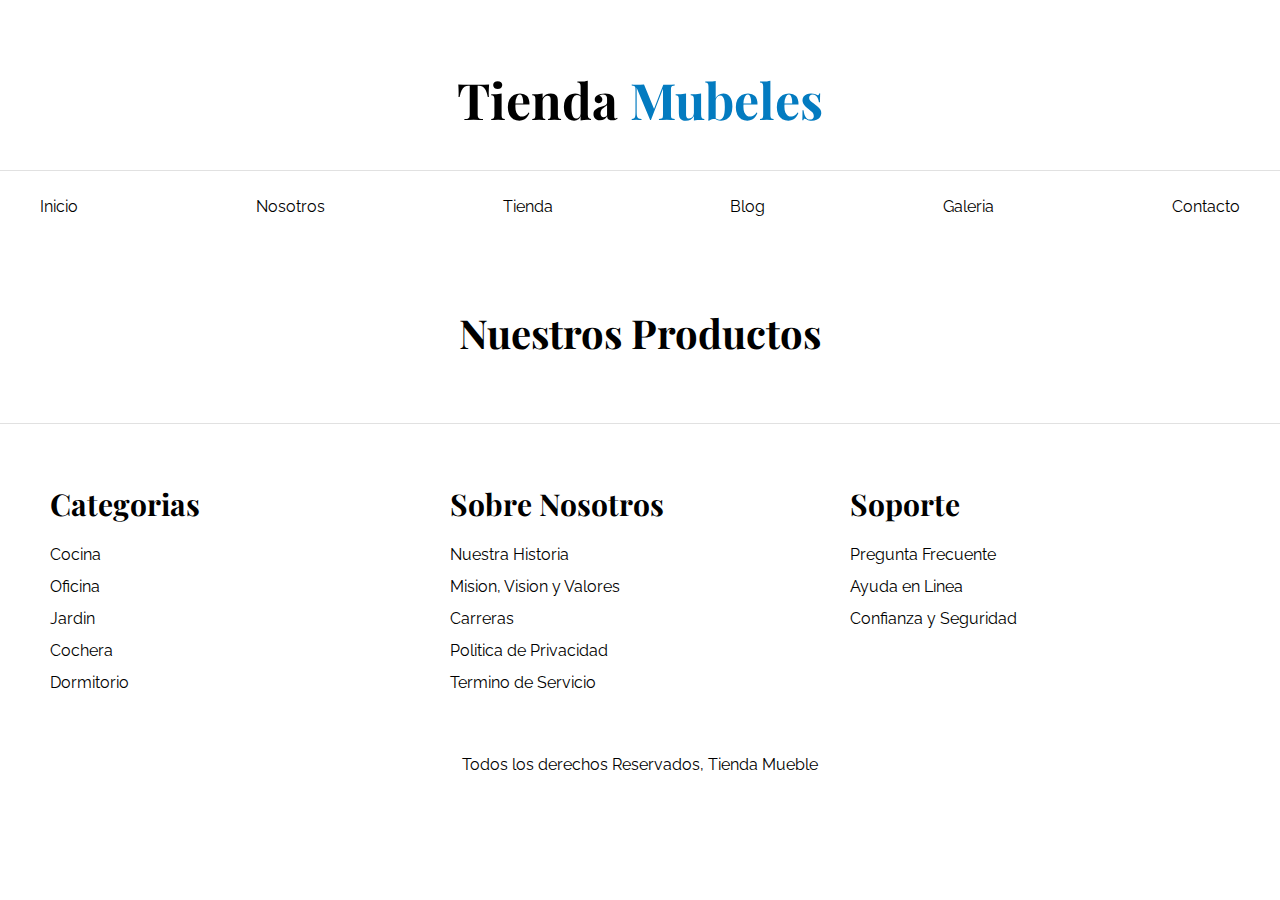
<file: base.html>
<!DOCTYPE html>
<html lang="es"> <!--español-->

<head><!--aca vamos a encontrar informacion del meta, informacion del sitio-->
    <meta charset="UTF-8">
    <!--Nos indica como vamos a mostrar el sitio web en esta linea dice que nuestro sitio utiliza caracteres especiales como el acento, la Ñ-->
    <meta name="viewport" content="width=device-width, initial-scale=1.0">
    <title>Ecomerce - Home</title><!--nombre del sitio web-->
    <link rel="stylesheet" href="css/normalize.css">
    <link rel="preconnect" href="https://fonts.googleapis.com">
    <link rel="preconnect" href="https://fonts.gstatic.com" crossorigin>
    <link
        href="https://fonts.googleapis.com/css2?family=Playfair+Display:wght@700&family=Raleway:wght@400;700;900&display=swap"
        rel="stylesheet">
    <link rel="stylesheet" href="css/app.css">
</head>

<body>
    <header>
        <!--<h1 class="nombre-sitio">Tienda <span>Muebles</span></h1>-->
        <h1 class="nombre-sitio">Tienda <span> Mubeles </span></h1>
    </header>

    <div class="contenedor-navegacion">
        <nav class="nav-principal contenedor">
            <a href="index.html">Inicio</a>
            <a href="nosotros.html">Nosotros</a>
            <a href="tienda.html">Tienda</a>
            <a href="blog.html">Blog</a>
            <a href="galeria.html">Galeria</a>
            <a href="contacto.html">Contacto</a>
        </nav>
    </div>

    <main class="contenido-principal contenedor">
        <!--con el main le decimos que es el contenido principal, la parte mas importante y es 1 por pagina-->
        <h2 class="text-center">Nuestros Productos</h2>
        
    </main>

    <footer class="site-footer">
        <div class="grid-footer contenedor">
            <div>
                <h3>Categorias</h3>

                <nav class="footer-menu">
                    <a href="#">Cocina</a>
                    <a href="#">Oficina</a>
                    <a href="#">Jardin</a>
                    <a href="#">Cochera</a>
                    <a href="#">Dormitorio</a>
                </nav>
            </div>
            <div>
                <h3>Sobre Nosotros</h3>
                <nav class="footer-menu">
                    <a href="#">Nuestra Historia</a>
                    <a href="#">Mision, Vision y Valores</a>
                    <a href="#">Carreras</a>
                    <a href="#">Politica de Privacidad</a>
                    <a href="#">Termino de Servicio</a>
                </nav>
            </div>
            <div>
                <h3>Soporte</h3>
                <nav class="footer-menu">
                    <a href="#">Pregunta Frecuente</a>
                    <a href="#">Ayuda en Linea</a>
                    <a href="#">Confianza y Seguridad</a>
                </nav>
            </div>
        </div>
        <p class="copyright">Todos los derechos Reservados, Tienda Mueble</p>
    </footer>
</body>

</html>
</file>
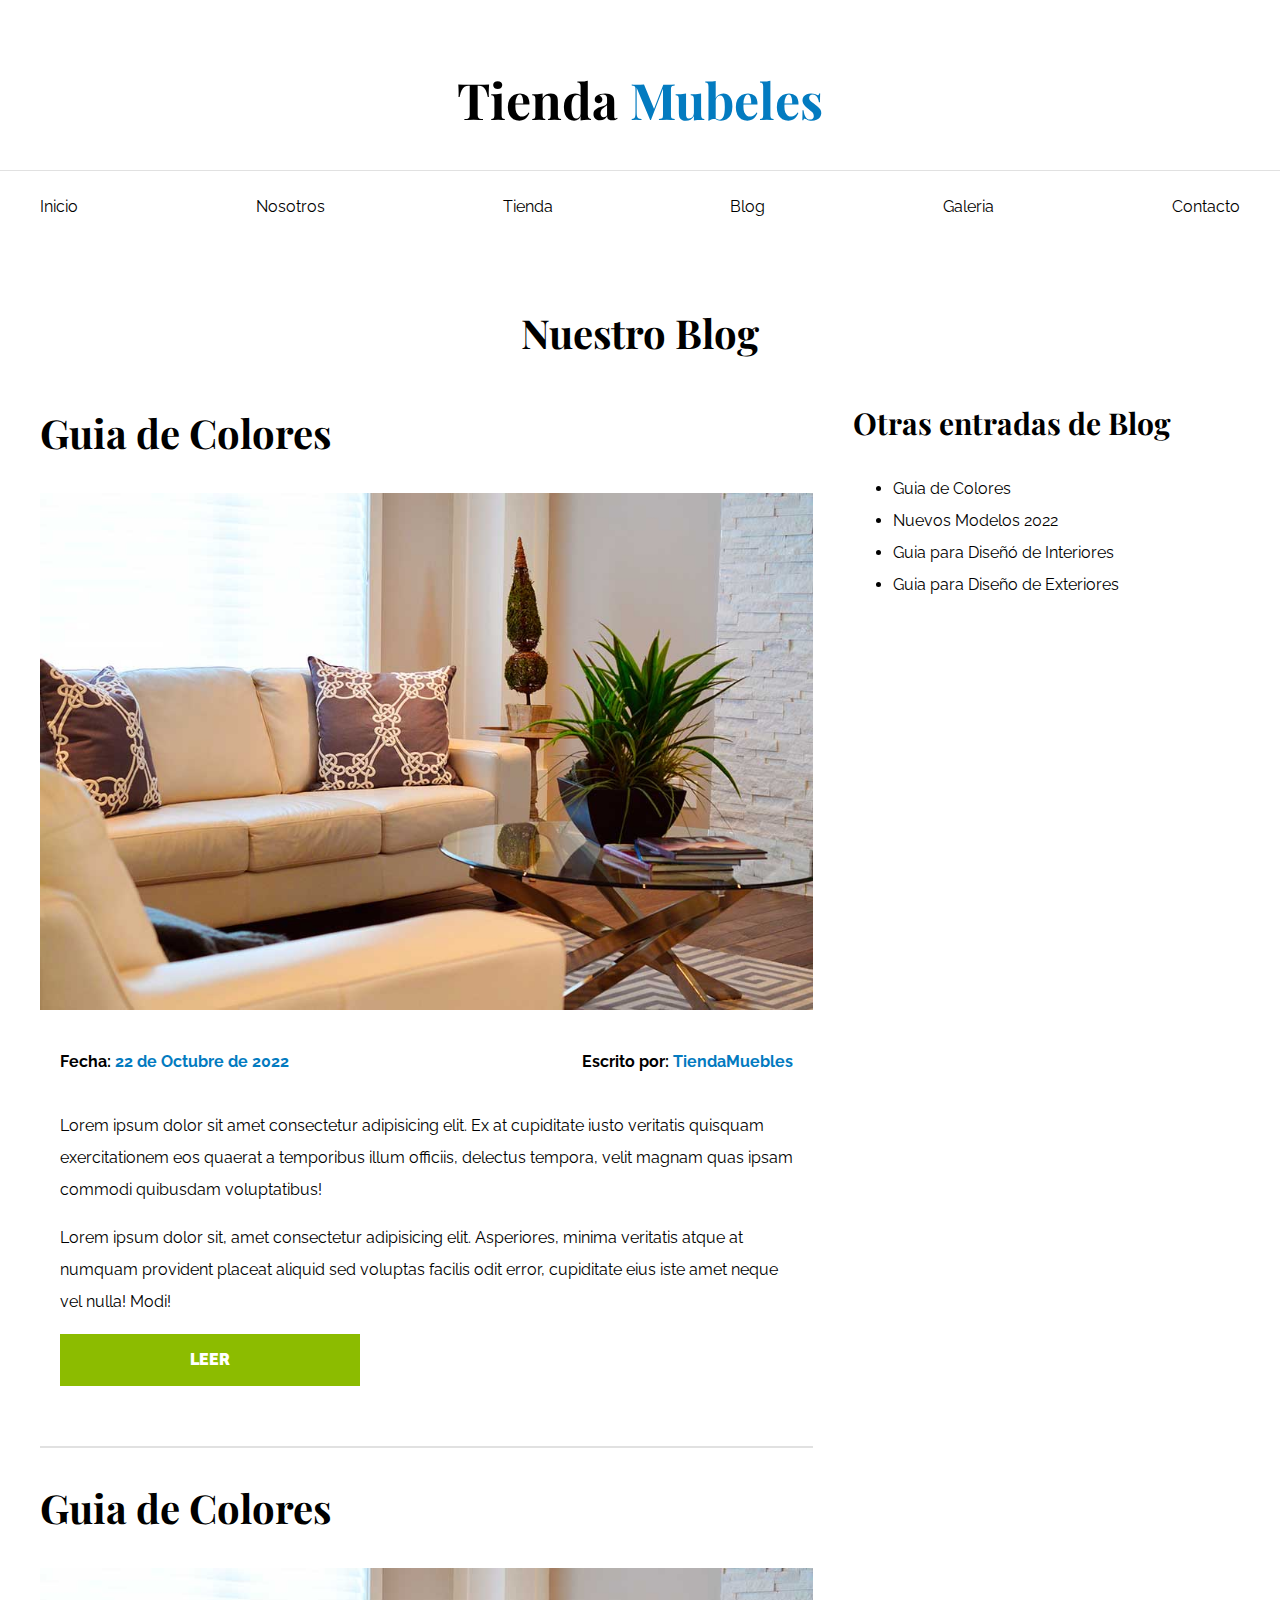
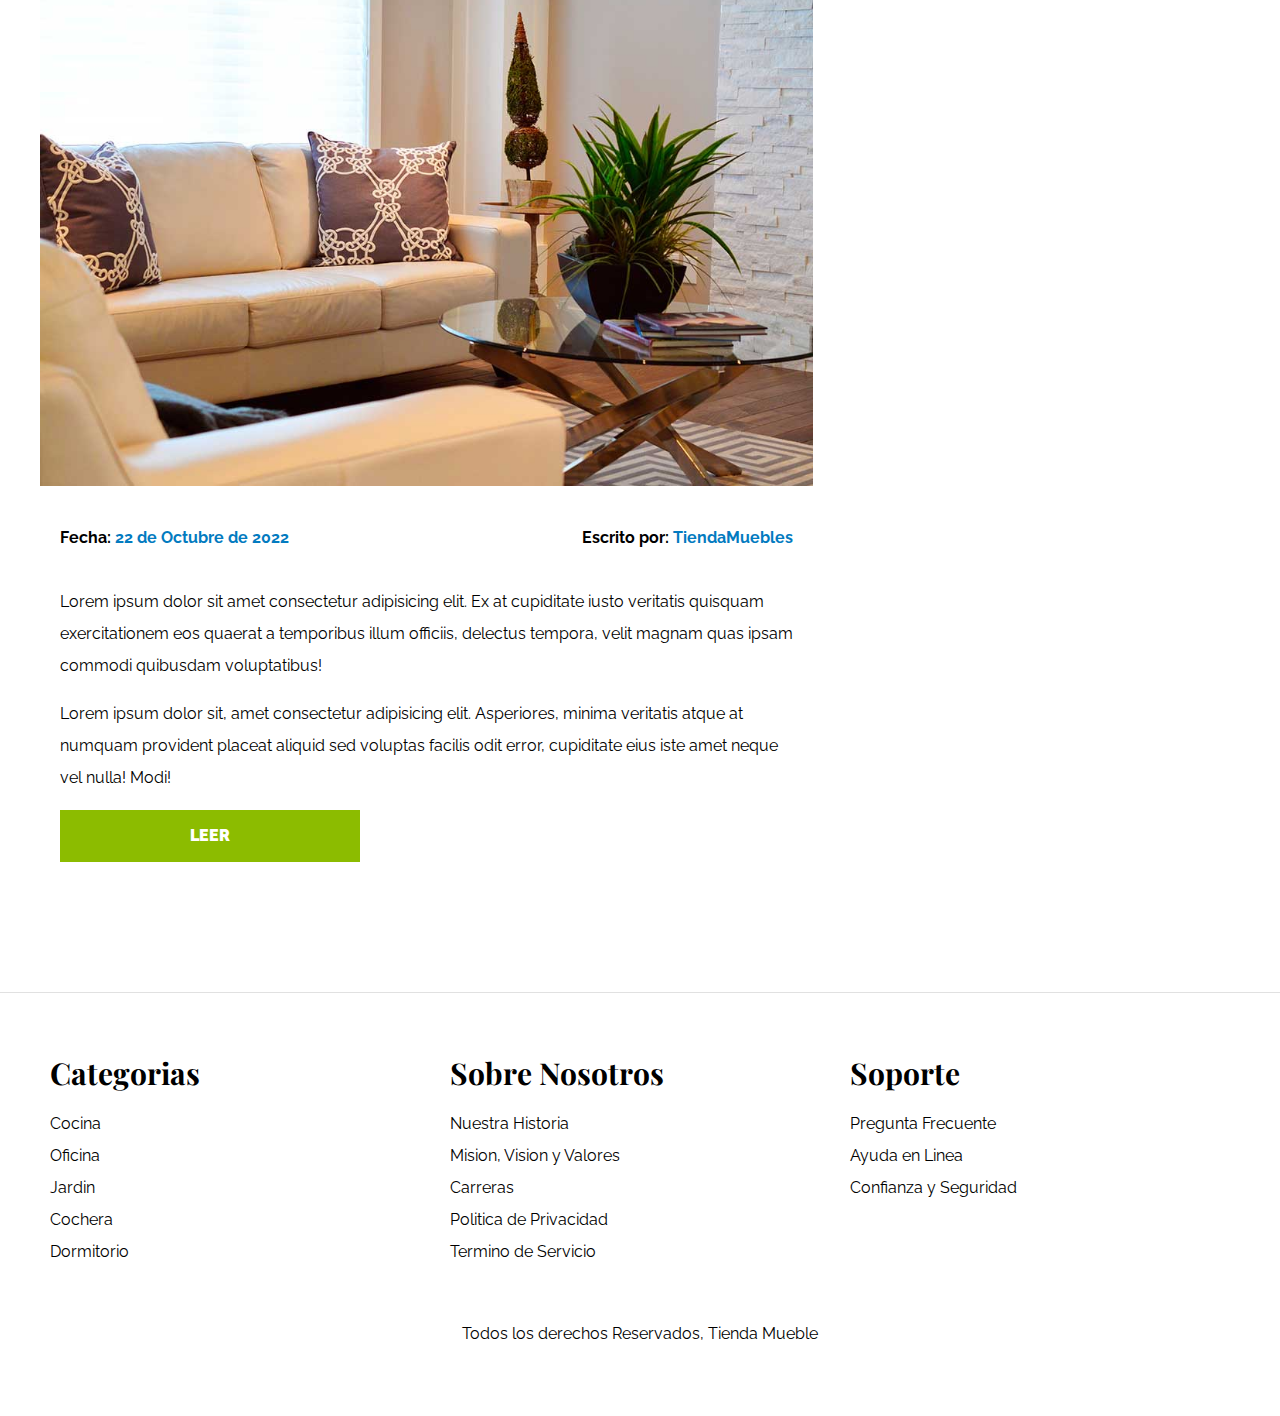
<file: blog.html>
<!DOCTYPE html>
<html lang="es"> <!--español-->

<head><!--aca vamos a encontrar informacion del meta, informacion del sitio-->
    <meta charset="UTF-8">
    <!--Nos indica como vamos a mostrar el sitio web en esta linea dice que nuestro sitio utiliza caracteres especiales como el acento, la Ñ-->
    <meta name="viewport" content="width=device-width, initial-scale=1.0">
    <title>Ecomerce - Blog</title><!--nombre del sitio web-->
    <link rel="stylesheet" href="css/normalize.css">
    <link rel="preconnect" href="https://fonts.googleapis.com">
    <link rel="preconnect" href="https://fonts.gstatic.com" crossorigin>
    <link
        href="https://fonts.googleapis.com/css2?family=Playfair+Display:wght@700&family=Raleway:wght@400;700;900&display=swap"
        rel="stylesheet">
    <link rel="stylesheet" href="css/app.css">
</head>

<body>
    <header>
        <!--<h1 class="nombre-sitio">Tienda <span>Muebles</span></h1>-->
        <h1 class="nombre-sitio">Tienda <span> Mubeles </span></h1>
    </header>

    <div class="contenedor-navegacion">
        <nav class="nav-principal contenedor">
            <a href="index.html">Inicio</a>
            <a href="nosotros.html">Nosotros</a>
            <a href="tienda.html">Tienda</a>
            <a href="blog.html">Blog</a>
            <a href="galeria.html">Galeria</a>
            <a href="contacto.html">Contacto</a>
        </nav>
    </div>

    <main class="contenido-principal contenedor">
        <!--con el main le decimos que es el contenido principal, la parte mas importante y es 1 por pagina-->
        <h2 class="text-center">Nuestro Blog</h2>
        
        <section class="contenedor-blog">
            <div class="blog">
                <article class="entrada">
                    <h2>Guia de Colores</h2>
                    
                    <div class="imagen">
                        <img src="img/nosotros.jpg" alt="imagen blog">
                    </div>

                    <div class="contenido-blog">
                        <div class="entrada-meta">
                            <p>Fecha: <span>22 de Octubre de 2022</span></p>
                            <p>Escrito por: <span>TiendaMuebles</span></p>
                        </div>
                        <div class="entrada-blog">
                            <p>Lorem ipsum dolor sit amet consectetur adipisicing elit. 
                                Ex at cupiditate iusto veritatis quisquam exercitationem eos 
                                quaerat a temporibus illum officiis, delectus tempora, 
                                velit magnam quas ipsam commodi quibusdam voluptatibus!</p>
                            <p>Lorem ipsum dolor sit, amet consectetur adipisicing elit. 
                                Asperiores, minima veritatis atque at numquam provident 
                                placeat aliquid sed voluptas facilis odit error, cupiditate 
                                eius iste amet neque vel nulla! Modi!</p>
                        </div>
                        <a href="entrada.html" class="btn max-width-30">Leer</a>
                    </div>
                </article>
                <article class="entrada">
                    <h2>Guia de Colores</h2>
                    
                    <div class="imagen">
                        <img src="img/nosotros.jpg" alt="imagen blog">
                    </div>
                    <div class="contenido-blog">
                        <div class="entrada-meta">
                            <p>Fecha: <span>22 de Octubre de 2022</span></p>
                            <p>Escrito por: <span>TiendaMuebles</span></p>
                        </div>
                        <div class="entrada-blog">
                            <p>Lorem ipsum dolor sit amet consectetur adipisicing elit. 
                                Ex at cupiditate iusto veritatis quisquam exercitationem eos 
                                quaerat a temporibus illum officiis, delectus tempora, 
                                velit magnam quas ipsam commodi quibusdam voluptatibus!</p>
                            <p>Lorem ipsum dolor sit, amet consectetur adipisicing elit. 
                                Asperiores, minima veritatis atque at numquam provident 
                                placeat aliquid sed voluptas facilis odit error, cupiditate 
                                eius iste amet neque vel nulla! Modi!</p>
                        </div>
                        <a href="entrada.html" class="btn max-width-30">Leer</a>
                    </div>
                </article>
            </div>
            <aside>
                <h3>Otras entradas de Blog</h3>
                <ul>
                    <li>
                        <a href="entrada.html">Guia de Colores</a>
                    </li>
                    <li>
                        <a href="entrada.html">Nuevos Modelos 2022</a>
                    </li>
                    <li>
                        <a href="entrada.html">Guia para Diseñó de Interiores</a>
                    </li>
                    <li>
                        <a href="entrada.html">Guia para Diseño de Exteriores</a>
                    </li>
                </ul>
            </aside>
        </section>
    </main>

    <footer class="site-footer">
        <div class="grid-footer contenedor">
            <div>
                <h3>Categorias</h3>

                <nav class="footer-menu">
                    <a href="#">Cocina</a>
                    <a href="#">Oficina</a>
                    <a href="#">Jardin</a>
                    <a href="#">Cochera</a>
                    <a href="#">Dormitorio</a>
                </nav>
            </div>
            <div>
                <h3>Sobre Nosotros</h3>
                <nav class="footer-menu">
                    <a href="#">Nuestra Historia</a>
                    <a href="#">Mision, Vision y Valores</a>
                    <a href="#">Carreras</a>
                    <a href="#">Politica de Privacidad</a>
                    <a href="#">Termino de Servicio</a>
                </nav>
            </div>
            <div>
                <h3>Soporte</h3>
                <nav class="footer-menu">
                    <a href="#">Pregunta Frecuente</a>
                    <a href="#">Ayuda en Linea</a>
                    <a href="#">Confianza y Seguridad</a>
                </nav>
            </div>
        </div>
        <p class="copyright">Todos los derechos Reservados, Tienda Mueble</p>
    </footer>
</body>

</html>
</file>
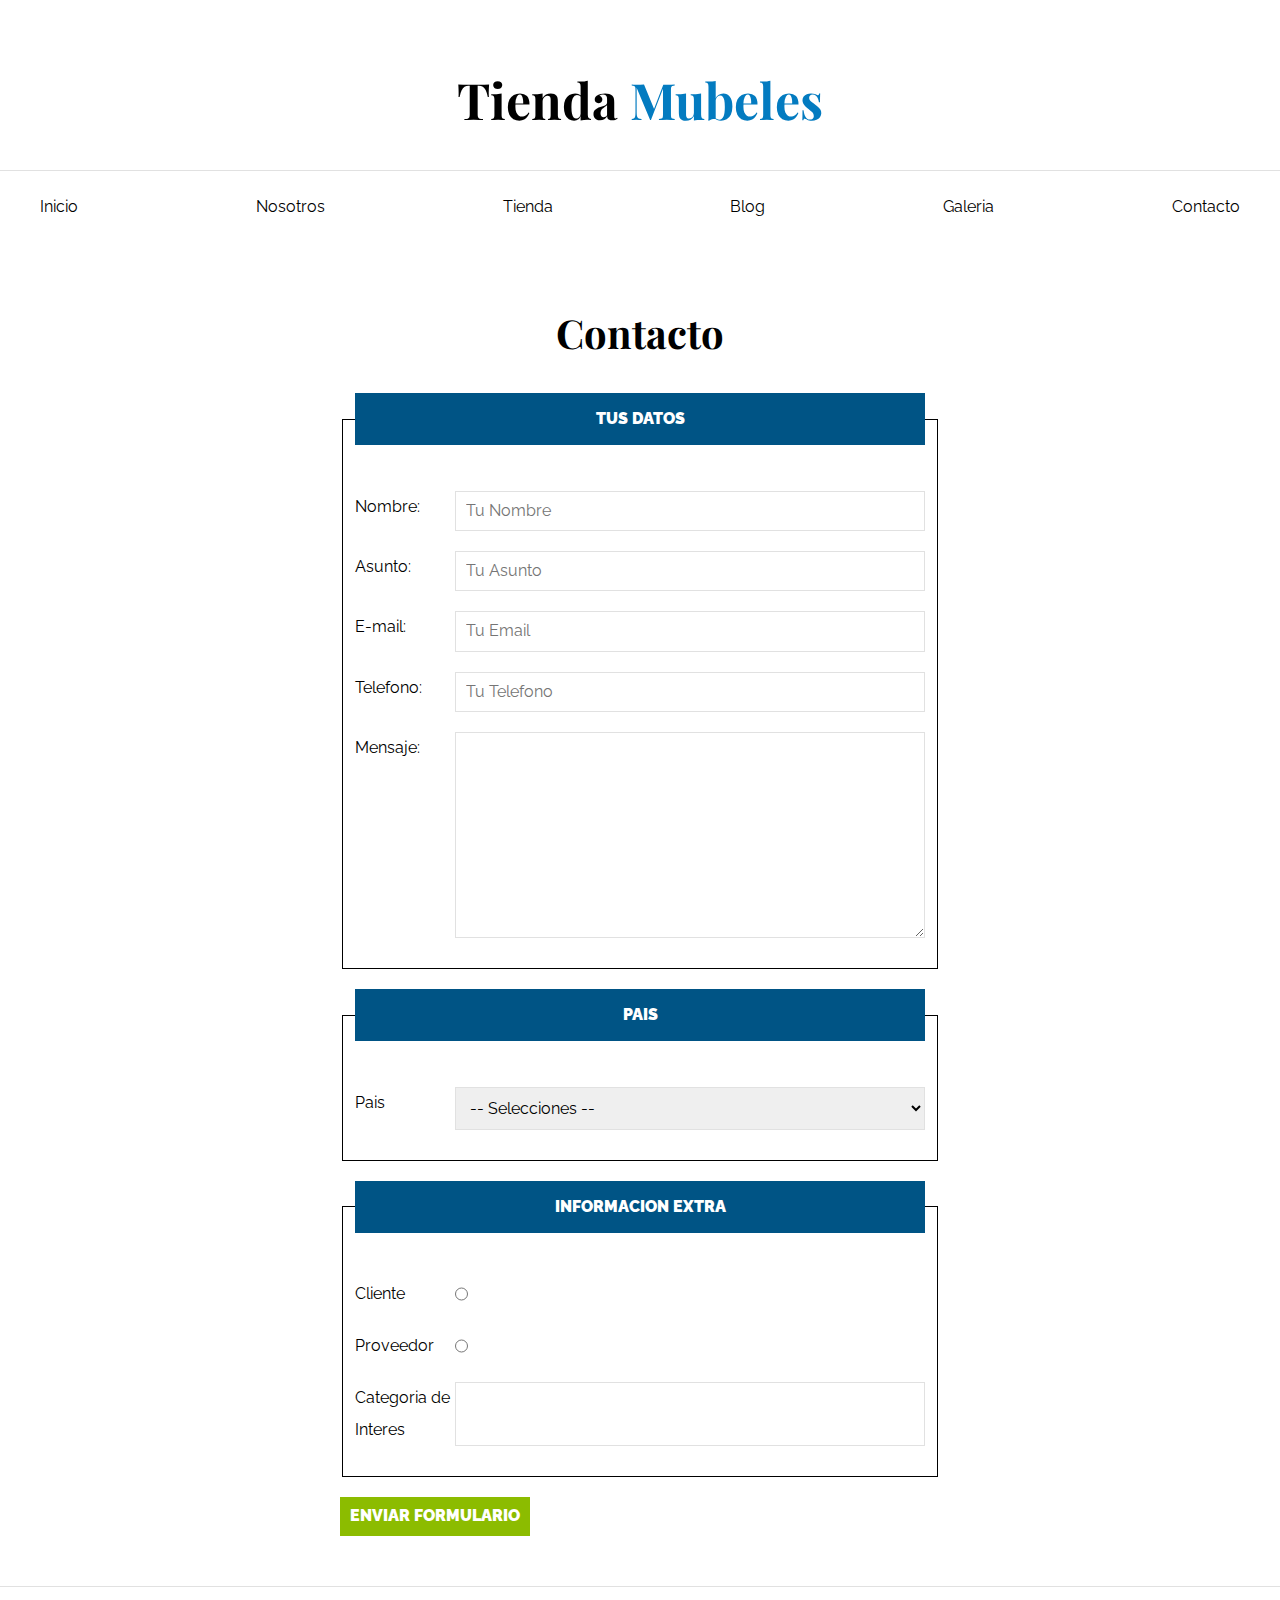
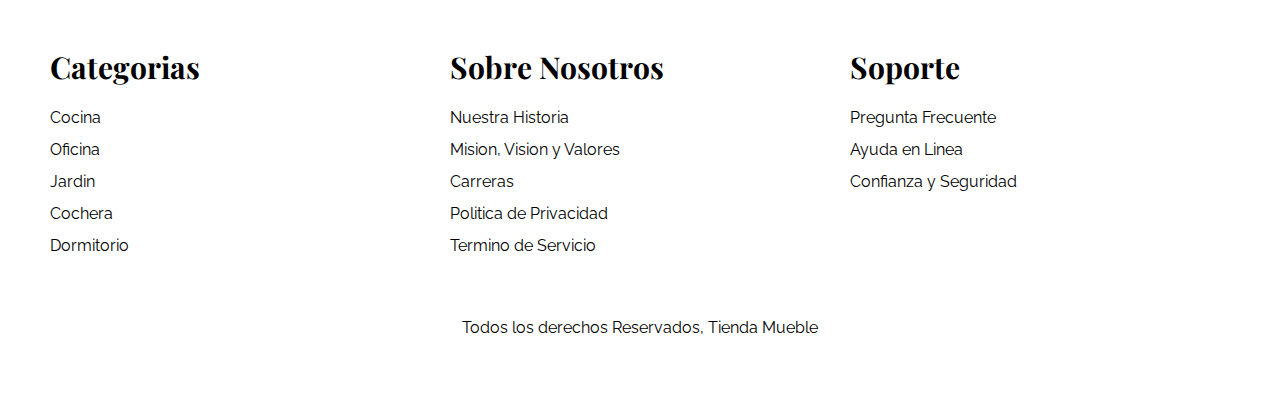
<file: contacto.html>
<!DOCTYPE html>
<html lang="es"> <!--español-->

<head><!--aca vamos a encontrar informacion del meta, informacion del sitio-->
    <meta charset="UTF-8">
    <!--Nos indica como vamos a mostrar el sitio web en esta linea dice que nuestro sitio utiliza caracteres especiales como el acento, la Ñ-->
    <meta name="viewport" content="width=device-width, initial-scale=1.0">
    <title>Ecomerce - Contacto</title><!--nombre del sitio web-->
    <link rel="stylesheet" href="css/normalize.css">
    <link rel="preconnect" href="https://fonts.googleapis.com">
    <link rel="preconnect" href="https://fonts.gstatic.com" crossorigin>
    <link
        href="https://fonts.googleapis.com/css2?family=Playfair+Display:wght@700&family=Raleway:wght@400;700;900&display=swap"
        rel="stylesheet">
    <link rel="stylesheet" href="css/app.css">
</head>

<body>
    <header>
        <!--<h1 class="nombre-sitio">Tienda <span>Muebles</span></h1>-->
        <h1 class="nombre-sitio">Tienda <span> Mubeles </span></h1>
    </header>

    <div class="contenedor-navegacion">
        <nav class="nav-principal contenedor">
            <a href="index.html">Inicio</a>
            <a href="nosotros.html">Nosotros</a>
            <a href="tienda.html">Tienda</a>
            <a href="blog.html">Blog</a>
            <a href="galeria.html">Galeria</a>
            <a href="contacto.html">Contacto</a>
        </nav>
    </div>

    <main class="contenido-principal contenedor">
        <!--con el main le decimos que es el contenido principal, la parte mas importante y es 1 por pagina-->
        <h2 class="text-center">Contacto</h2>
        
        <form class="formulario">
            <fieldset>
                <legend>Tus Datos</legend>
                <div class="campo">
                    <label for="nombre">Nombre: </label>
                    <input id="nombre" type="text" placeholder="Tu Nombre" required>
                </div>
                <div class="campo">
                    <label for="asunto">Asunto: </label>
                    <input id="asunto" type="text" placeholder="Tu Asunto" requireds>
                </div>
                <div class="campo">
                    <label for="email">E-mail: </label>
                    <input id="email" type="email" placeholder="Tu Email">
                </div>
                <div class="campo">
                    <label for="tel">Telefono: </label>
                    <input id="tel" type="tel" placeholder="Tu Telefono">
                </div>
                <div class="campo">
                    <label>Mensaje: </label>
                    <textarea cols="30" rows="10"></textarea>
                </div>
            </fieldset>
            <fieldset>
                <legend>Pais</legend>
                <div class="campo">
                    <label for="pais">Pais</label>
                    <select id="pais">
                        <option value="">-- Selecciones --</option> <!--con el disabled lo deja desabilitado-->
                        <option value="AX">Argentina</option><!--con selected selecionas para que aparesca ya selecionado-->
                        <option value="ES">España</option>
                        <option value="CO">Colombia</option>
                        <option value="MX">Maxico</option>
                    </select>
                </div>
            </fieldset>
            <fieldset>
                <legend>Informacion Extra</legend>
                <div class="campo">
                    <label for="cliente">Cliente </label>
                    <input id="cliente" type="radio" name="tipo" value="cliente">
                </div>
                <div class="campo">
                    <label for="proveedor">Proveedor </label>
                    <input id="proveedor" type="radio" name="tipo" value="proveedor">
                </div>
                <div class="campo">
                    <label for="categoria">Categoria de Interes</label>
                    <input list="categorias" name="categorias">
                    <datalist id="categorias">
                        <option value="Cocina">
                        <option value="Exterior">
                        <option value="Recamaras">
                        <option value="Oficina">
                        <option value="Television">
                    </datalist>
                </div>
            </fieldset>
            <input class="btn" type="submit" value="Enviar Formulario">
        </form>
    </main>

    <footer class="site-footer">
        <div class="grid-footer contenedor">
            <div>
                <h3>Categorias</h3>

                <nav class="footer-menu">
                    <a href="#">Cocina</a>
                    <a href="#">Oficina</a>
                    <a href="#">Jardin</a>
                    <a href="#">Cochera</a>
                    <a href="#">Dormitorio</a>
                </nav>
            </div>
            <div>
                <h3>Sobre Nosotros</h3>
                <nav class="footer-menu">
                    <a href="#">Nuestra Historia</a>
                    <a href="#">Mision, Vision y Valores</a>
                    <a href="#">Carreras</a>
                    <a href="#">Politica de Privacidad</a>
                    <a href="#">Termino de Servicio</a>
                </nav>
            </div>
            <div>
                <h3>Soporte</h3>
                <nav class="footer-menu">
                    <a href="#">Pregunta Frecuente</a>
                    <a href="#">Ayuda en Linea</a>
                    <a href="#">Confianza y Seguridad</a>
                </nav>
            </div>
        </div>
        <p class="copyright">Todos los derechos Reservados, Tienda Mueble</p>
    </footer>
</body>

</html>
</file>
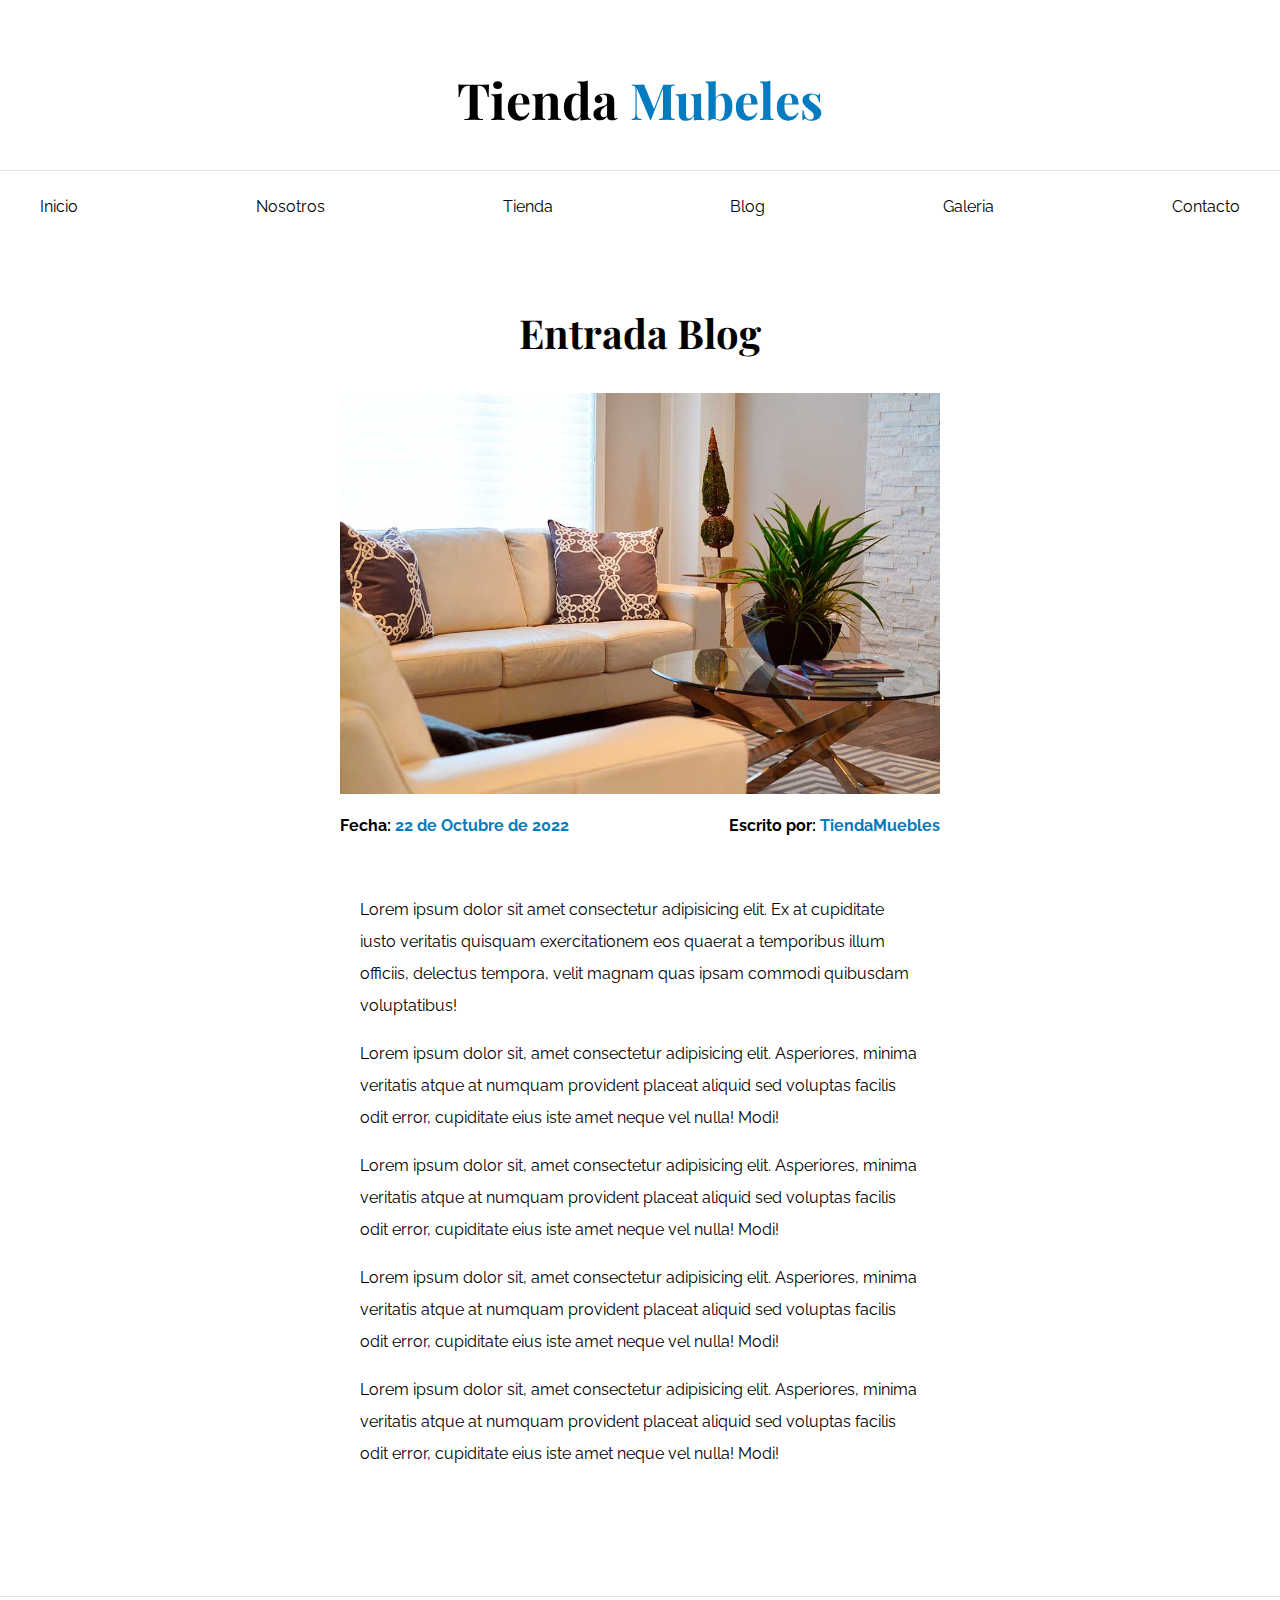
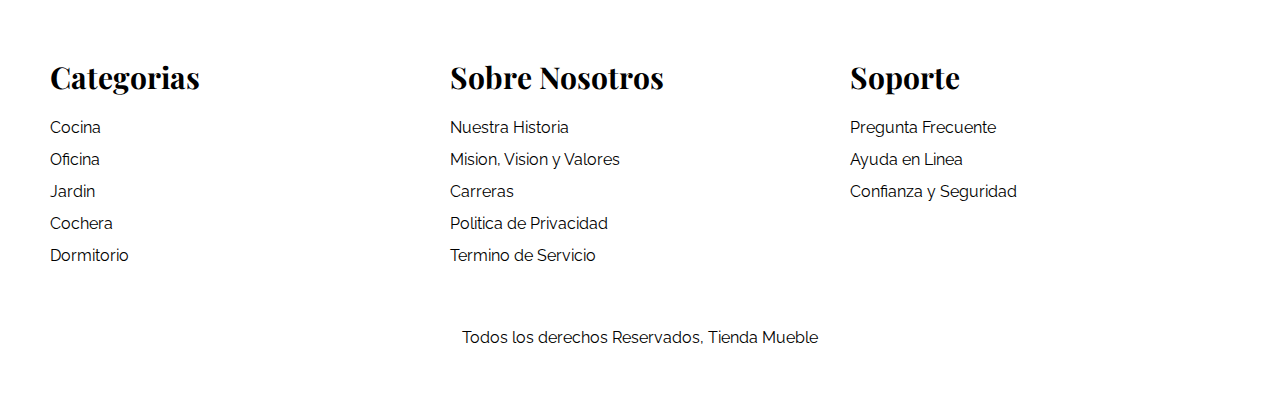
<file: entrada.html>
<!DOCTYPE html>
<html lang="es"> <!--español-->

<head><!--aca vamos a encontrar informacion del meta, informacion del sitio-->
    <meta charset="UTF-8">
    <!--Nos indica como vamos a mostrar el sitio web en esta linea dice que nuestro sitio utiliza caracteres especiales como el acento, la Ñ-->
    <meta name="viewport" content="width=device-width, initial-scale=1.0">
    <title>Ecomerce - Entrada Blog</title><!--nombre del sitio web-->
    <link rel="stylesheet" href="css/normalize.css">
    <link rel="preconnect" href="https://fonts.googleapis.com">
    <link rel="preconnect" href="https://fonts.gstatic.com" crossorigin>
    <link
        href="https://fonts.googleapis.com/css2?family=Playfair+Display:wght@700&family=Raleway:wght@400;700;900&display=swap"
        rel="stylesheet">
    <link rel="stylesheet" href="css/app.css">
</head>

<body>
    <header>
        <!--<h1 class="nombre-sitio">Tienda <span>Muebles</span></h1>-->
        <h1 class="nombre-sitio">Tienda <span> Mubeles </span></h1>
    </header>

    <div class="contenedor-navegacion">
        <nav class="nav-principal contenedor">
            <a href="index.html">Inicio</a>
            <a href="nosotros.html">Nosotros</a>
            <a href="tienda.html">Tienda</a>
            <a href="blog.html">Blog</a>
            <a href="galeria.html">Galeria</a>
            <a href="contacto.html">Contacto</a>
        </nav>
    </div>

    <main class="contenido-principal contenedor">
        <!--con el main le decimos que es el contenido principal, la parte mas importante y es 1 por pagina-->
        <h2 class="text-center">Entrada Blog</h2>

        <article class="entrada contenido-entrada-blog">
            <div class="imagen">
                <img src="img/nosotros.jpg" alt="imagen blog">
            </div>
            <div class="entrada-meta">
                <p>Fecha: <span>22 de Octubre de 2022</span></p>
                <p>Escrito por: <span>TiendaMuebles</span></p>
            </div>
            <div class="contenido-blog">
                <div class="entrada-blog">
                    <p>Lorem ipsum dolor sit amet consectetur adipisicing elit. 
                    Ex at cupiditate iusto veritatis quisquam exercitationem eos 
                    quaerat a temporibus illum officiis, delectus tempora, 
                    velit magnam quas ipsam commodi quibusdam voluptatibus!</p>
                    <p>Lorem ipsum dolor sit, amet consectetur adipisicing elit. 
                    Asperiores, minima veritatis atque at numquam provident 
                    placeat aliquid sed voluptas facilis odit error, cupiditate 
                    eius iste amet neque vel nulla! Modi!</p>
                    <p>Lorem ipsum dolor sit, amet consectetur adipisicing elit. 
                    Asperiores, minima veritatis atque at numquam provident 
                    placeat aliquid sed voluptas facilis odit error, cupiditate 
                    eius iste amet neque vel nulla! Modi!</p>
                    <p>Lorem ipsum dolor sit, amet consectetur adipisicing elit. 
                    Asperiores, minima veritatis atque at numquam provident 
                    placeat aliquid sed voluptas facilis odit error, cupiditate 
                    eius iste amet neque vel nulla! Modi!</p>
                    <p>Lorem ipsum dolor sit, amet consectetur adipisicing elit. 
                    Asperiores, minima veritatis atque at numquam provident 
                    placeat aliquid sed voluptas facilis odit error, cupiditate 
                    eius iste amet neque vel nulla! Modi!</p>
                </div>
            </div>
        </article>
        
    </main>

    <footer class="site-footer">
        <div class="grid-footer contenedor">
            <div>
                <h3>Categorias</h3>

                <nav class="footer-menu">
                    <a href="#">Cocina</a>
                    <a href="#">Oficina</a>
                    <a href="#">Jardin</a>
                    <a href="#">Cochera</a>
                    <a href="#">Dormitorio</a>
                </nav>
            </div>
            <div>
                <h3>Sobre Nosotros</h3>
                <nav class="footer-menu">
                    <a href="#">Nuestra Historia</a>
                    <a href="#">Mision, Vision y Valores</a>
                    <a href="#">Carreras</a>
                    <a href="#">Politica de Privacidad</a>
                    <a href="#">Termino de Servicio</a>
                </nav>
            </div>
            <div>
                <h3>Soporte</h3>
                <nav class="footer-menu">
                    <a href="#">Pregunta Frecuente</a>
                    <a href="#">Ayuda en Linea</a>
                    <a href="#">Confianza y Seguridad</a>
                </nav>
            </div>
        </div>
        <p class="copyright">Todos los derechos Reservados, Tienda Mueble</p>
    </footer>
</body>

</html>
</file>
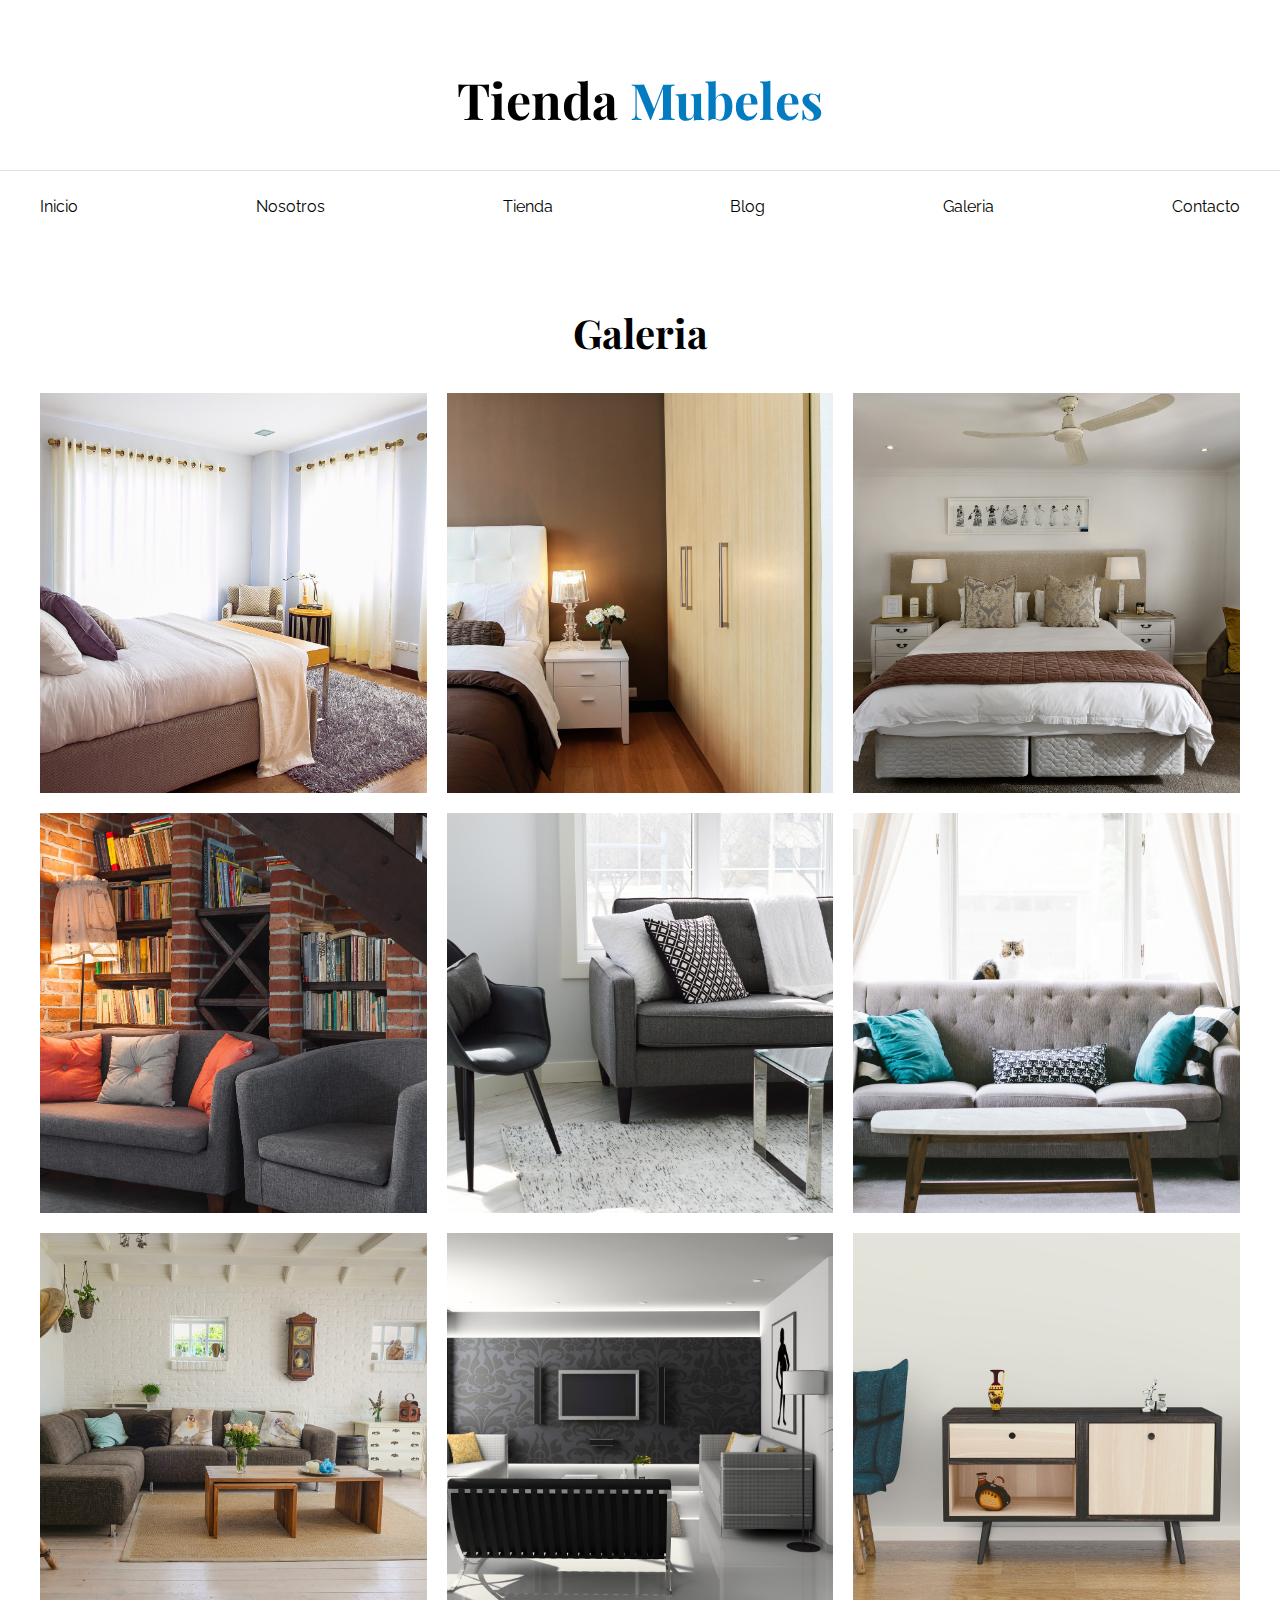
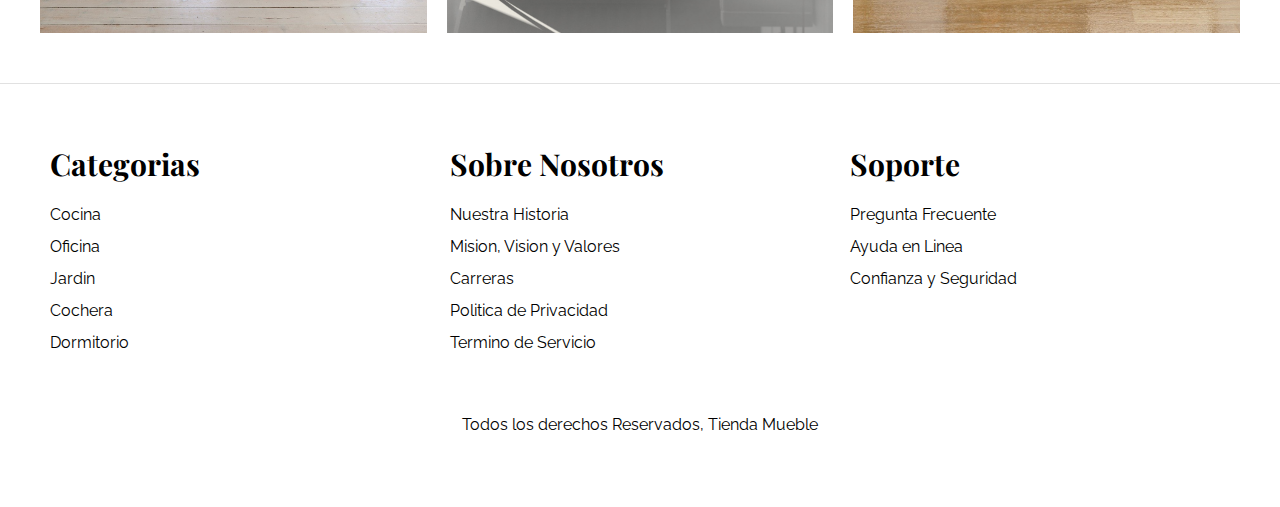
<file: galeria.html>
<!DOCTYPE html>
<html lang="es"> <!--español-->

<head><!--aca vamos a encontrar informacion del meta, informacion del sitio-->
    <meta charset="UTF-8">
    <!--Nos indica como vamos a mostrar el sitio web en esta linea dice que nuestro sitio utiliza caracteres especiales como el acento, la Ñ-->
    <meta name="viewport" content="width=device-width, initial-scale=1.0">
    <title>Ecomerce - Galeria</title><!--nombre del sitio web-->
    <link rel="stylesheet" href="css/normalize.css">
    <link rel="preconnect" href="https://fonts.googleapis.com">
    <link rel="preconnect" href="https://fonts.gstatic.com" crossorigin>
    <link
        href="https://fonts.googleapis.com/css2?family=Playfair+Display:wght@700&family=Raleway:wght@400;700;900&display=swap"
        rel="stylesheet">
    <link rel="stylesheet" href="css/app.css">
</head>

<body>
    <header>
        <!--<h1 class="nombre-sitio">Tienda <span>Muebles</span></h1>-->
        <h1 class="nombre-sitio">Tienda <span> Mubeles </span></h1>
    </header>

    <div class="contenedor-navegacion">
        <nav class="nav-principal contenedor">
            <a href="index.html">Inicio</a>
            <a href="nosotros.html">Nosotros</a>
            <a href="tienda.html">Tienda</a>
            <a href="blog.html">Blog</a>
            <a href="galeria.html">Galeria</a>
            <a href="contacto.html">Contacto</a>
        </nav>
    </div>

    <main class="contenido-principal contenedor">
        <!--con el main le decimos que es el contenido principal, la parte mas importante y es 1 por pagina-->
        <h2 class="text-center">Galeria</h2>
        <ul class="galeria">
            <li>
                <a href="img/galeria_01.jpg">
                    <img src="img/galeria_01.jpg" alt="imagen galeria">
                </a>
            </li>
            <li>
                <a href="img/galeria_02.jpg">
                    <img src="img/galeria_02.jpg" alt="imagen galeria">
                </a>
            </li>
            <li>
                <a href="img/galeria_03.jpg">
                    <img src="img/galeria_03.jpg" alt="imagen galeria">
                </a>
            </li>
            <li>
                <a href="img/galeria_04.jpg">
                    <img src="img/galeria_04.jpg" alt="imagen galeria">
                </a>
            </li>
            <li>
                <a href="img/galeria_05.jpg">
                    <img src="img/galeria_05.jpg" alt="imagen galeria">
                </a>
            </li>
            <li>
                <a href="img/galeria_06.jpg">
                    <img src="img/galeria_06.jpg" alt="imagen galeria">
                </a>
            </li>
            <li>
                <a href="img/galeria_07.jpg">
                    <img src="img/galeria_07.jpg" alt="imagen galeria">
                </a>
            </li>
            <li>
                <a href="img/galeria_08.jpg">
                    <img src="img/galeria_08.jpg" alt="imagen galeria">
                </a>
            </li>
            <li>
                <a href="img/galeria_09jpg">
                    <img src="img/galeria_09.jpg" alt="imagen galeria">
                </a>
            </li>
        </ul>
        
    </main>

    <footer class="site-footer">
        <div class="grid-footer contenedor">
            <div>
                <h3>Categorias</h3>

                <nav class="footer-menu">
                    <a href="#">Cocina</a>
                    <a href="#">Oficina</a>
                    <a href="#">Jardin</a>
                    <a href="#">Cochera</a>
                    <a href="#">Dormitorio</a>
                </nav>
            </div>
            <div>
                <h3>Sobre Nosotros</h3>
                <nav class="footer-menu">
                    <a href="#">Nuestra Historia</a>
                    <a href="#">Mision, Vision y Valores</a>
                    <a href="#">Carreras</a>
                    <a href="#">Politica de Privacidad</a>
                    <a href="#">Termino de Servicio</a>
                </nav>
            </div>
            <div>
                <h3>Soporte</h3>
                <nav class="footer-menu">
                    <a href="#">Pregunta Frecuente</a>
                    <a href="#">Ayuda en Linea</a>
                    <a href="#">Confianza y Seguridad</a>
                </nav>
            </div>
        </div>
        <p class="copyright">Todos los derechos Reservados, Tienda Mueble</p>
    </footer>
</body>

</html>
</file>
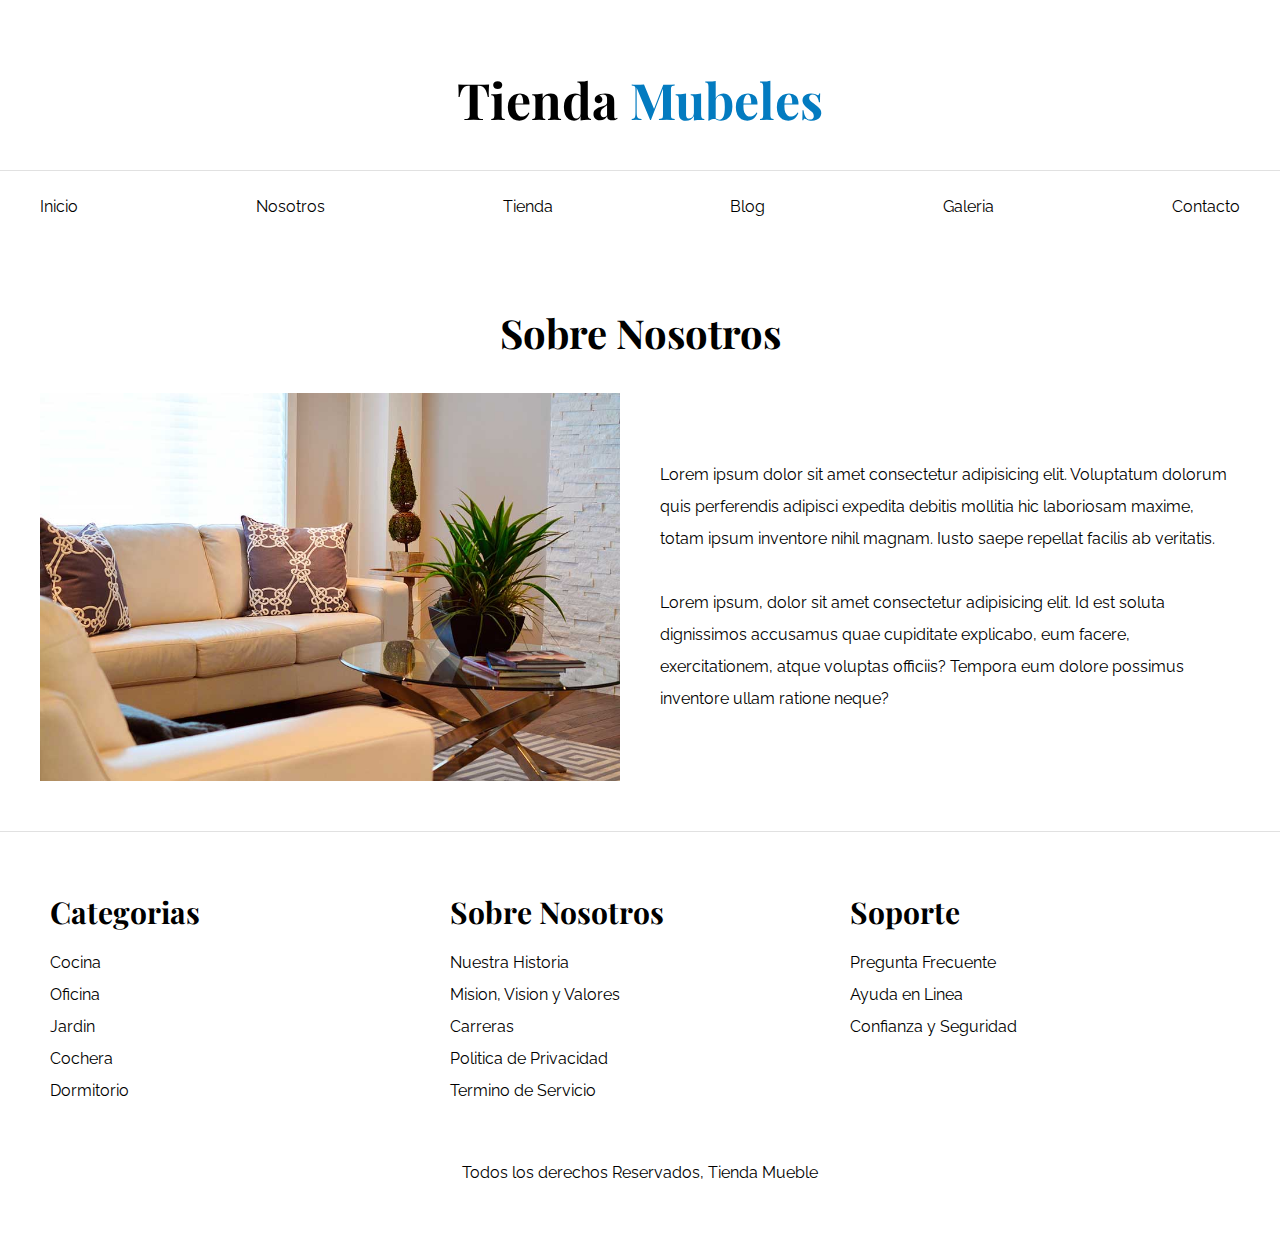
<file: nosotros.html>
<!DOCTYPE html>
<html lang="es"> <!--español-->

<head><!--aca vamos a encontrar informacion del meta, informacion del sitio-->
    <meta charset="UTF-8">
    <!--Nos indica como vamos a mostrar el sitio web en esta linea dice que nuestro sitio utiliza caracteres especiales como el acento, la Ñ-->
    <meta name="viewport" content="width=device-width, initial-scale=1.0">
    <title>Ecomerce - Nosotros</title><!--nombre del sitio web-->
    <link rel="stylesheet" href="css/normalize.css">
    <link rel="preconnect" href="https://fonts.googleapis.com">
    <link rel="preconnect" href="https://fonts.gstatic.com" crossorigin>
    <link
        href="https://fonts.googleapis.com/css2?family=Playfair+Display:wght@700&family=Raleway:wght@400;700;900&display=swap"
        rel="stylesheet">
    <link rel="stylesheet" href="css/app.css">
</head>

<body>
    <header>
        <!--<h1 class="nombre-sitio">Tienda <span>Muebles</span></h1>-->
        <h1 class="nombre-sitio">Tienda <span> Mubeles </span></h1>
    </header>

    <div class="contenedor-navegacion">
        <nav class="nav-principal contenedor">
            <a href="index.html">Inicio</a>
            <a href="nosotros.html">Nosotros</a>
            <a href="tienda.html">Tienda</a>
            <a href="blog.html">Blog</a>
            <a href="galeria.html">Galeria</a>
            <a href="contacto.html">Contacto</a>
        </nav>
    </div>

    <main class="contenido-principal contenedor">
        <!--con el main le decimos que es el contenido principal, la parte mas importante y es 1 por pagina-->
        <h2 class="text-center">Sobre Nosotros</h2>
        
        <div class="contenido-nosotros">
            <div class="imagen">
                <img src="img/nosotros.jpg" alt="Imagen nosotros">
            </div>
            <div class="informacion-nosotros">
                    <p>Lorem ipsum dolor sit amet consectetur adipisicing elit. Voluptatum dolorum quis 
                        perferendis adipisci expedita debitis mollitia hic laboriosam maxime, totam ipsum 
                        inventore nihil magnam. Iusto saepe repellat facilis ab veritatis.</p>

                    <p>Lorem ipsum, dolor sit amet consectetur adipisicing elit. Id est soluta dignissimos 
                        accusamus quae cupiditate explicabo, eum facere, exercitationem, atque voluptas 
                        officiis? Tempora eum dolore possimus inventore ullam ratione neque?</p>
            </div>
        </div>
    </main>

    <footer class="site-footer">
        <div class="grid-footer contenedor">
            <div>
                <h3>Categorias</h3>

                <nav class="footer-menu">
                    <a href="#">Cocina</a>
                    <a href="#">Oficina</a>
                    <a href="#">Jardin</a>
                    <a href="#">Cochera</a>
                    <a href="#">Dormitorio</a>
                </nav>
            </div>
            <div>
                <h3>Sobre Nosotros</h3>
                <nav class="footer-menu">
                    <a href="#">Nuestra Historia</a>
                    <a href="#">Mision, Vision y Valores</a>
                    <a href="#">Carreras</a>
                    <a href="#">Politica de Privacidad</a>
                    <a href="#">Termino de Servicio</a>
                </nav>
            </div>
            <div>
                <h3>Soporte</h3>
                <nav class="footer-menu">
                    <a href="#">Pregunta Frecuente</a>
                    <a href="#">Ayuda en Linea</a>
                    <a href="#">Confianza y Seguridad</a>
                </nav>
            </div>
        </div>
        <p class="copyright">Todos los derechos Reservados, Tienda Mueble</p>
    </footer>
</body>

</html>
</file>
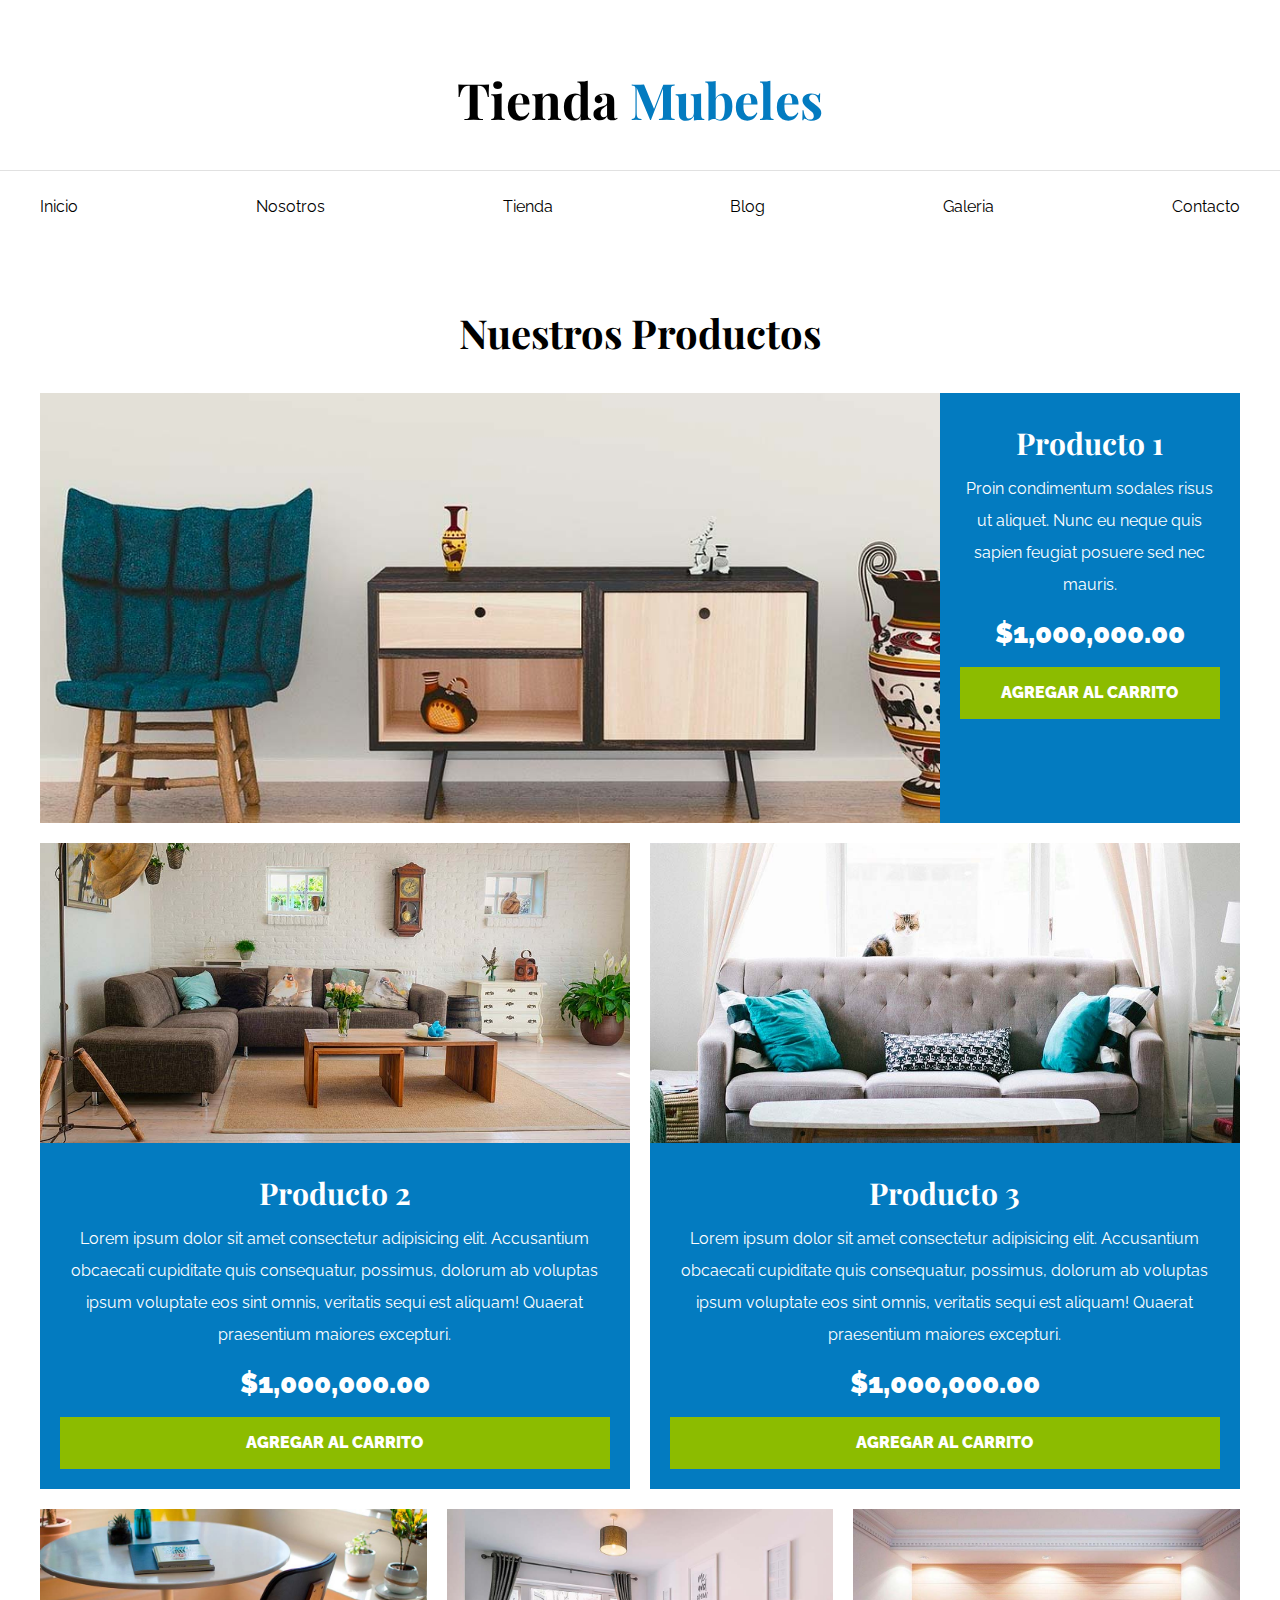
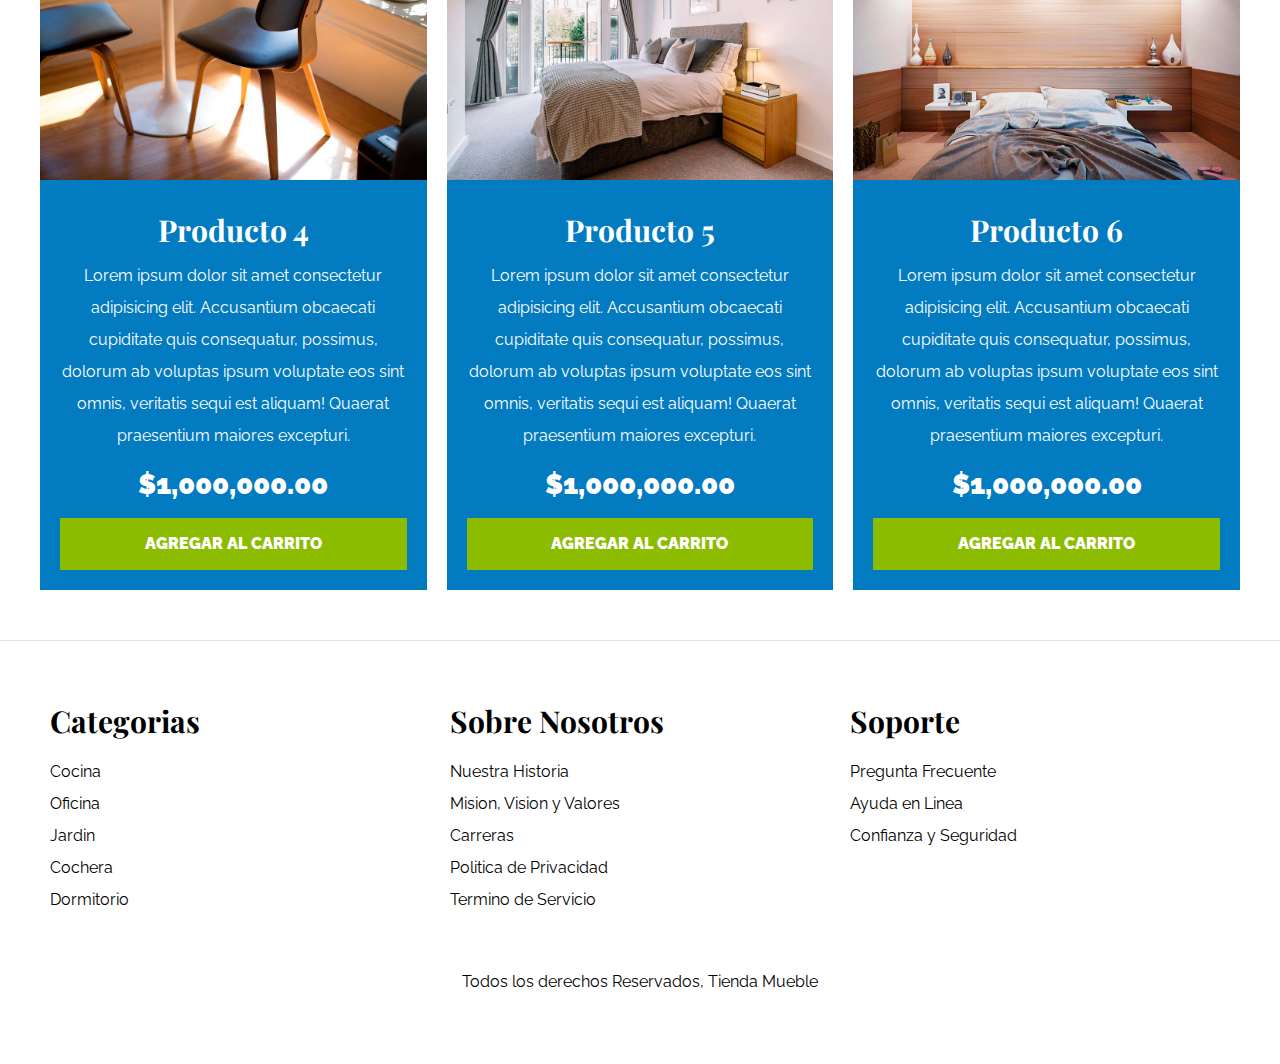
<file: tienda.html>
<!DOCTYPE html>
<html lang="es"> <!--español-->

<head><!--aca vamos a encontrar informacion del meta, informacion del sitio-->
    <meta charset="UTF-8">
    <!--Nos indica como vamos a mostrar el sitio web en esta linea dice que nuestro sitio utiliza caracteres especiales como el acento, la Ñ-->
    <meta name="viewport" content="width=device-width, initial-scale=1.0">
    <title>Ecomerce - Tienda</title><!--nombre del sitio web-->
    <link rel="stylesheet" href="css/normalize.css">
    <link rel="preconnect" href="https://fonts.googleapis.com">
    <link rel="preconnect" href="https://fonts.gstatic.com" crossorigin>
    <link
        href="https://fonts.googleapis.com/css2?family=Playfair+Display:wght@700&family=Raleway:wght@400;700;900&display=swap"
        rel="stylesheet">
    <link rel="stylesheet" href="css/app.css">
</head>

<body>
    <header>
        <!--<h1 class="nombre-sitio">Tienda <span>Muebles</span></h1>-->
        <h1 class="nombre-sitio">Tienda <span> Mubeles </span></h1>
    </header>

    <div class="contenedor-navegacion">
        <nav class="nav-principal contenedor">
            <a href="index.html">Inicio</a>
            <a href="nosotros.html">Nosotros</a>
            <a href="tienda.html">Tienda</a>
            <a href="blog.html">Blog</a>
            <a href="galeria.html">Galeria</a>
            <a href="contacto.html">Contacto</a>
        </nav>
    </div>

    <main class="contenido-principal contenedor">
        <!--con el main le decimos que es el contenido principal, la parte mas importante y es 1 por pagina-->
        <h2 class="text-center">Nuestros Productos</h2>
        <div class="listado-productos">
            <div class="producto">
                <img src="img/producto1.jpg" alt="Imagen Producto">
                <div class="texto-producto">
                    <h3>Producto 1</h3>
                    <p>Proin condimentum sodales risus ut aliquet. Nunc eu neque quis
                        sapien feugiat posuere sed nec mauris.
                    </p>
                    <p class="precio">$1,000,000.00</p>

                    <a class="btn" href="#">Agregar al Carrito</a>
                </div><!-- Info Producto -->
            </div><!-- Producto -->
            <div class="producto">
                <img src="img/producto2.jpg" alt="Imagen Producto">
                <div class="texto-producto">
                    <h3>Producto 2</h3>
                    <p>Lorem ipsum dolor sit amet consectetur adipisicing elit. Accusantium obcaecati cupiditate quis
                        consequatur, possimus, dolorum ab voluptas ipsum voluptate eos sint omnis, veritatis sequi est
                        aliquam! Quaerat praesentium maiores excepturi.</p>
                    <p class="precio">$1,000,000.00</p>

                    <a class="btn" href="#">Agregar al Carrito</a>
                </div><!-- Info Producto -->
            </div><!-- Producto -->
            <div class="producto">
                <img src="img/producto3.jpg" alt="Imagen Producto">
                <div class="texto-producto">
                    <h3>Producto 3</h3>
                    <p>Lorem ipsum dolor sit amet consectetur adipisicing elit. Accusantium obcaecati cupiditate quis
                        consequatur, possimus, dolorum ab voluptas ipsum voluptate eos sint omnis, veritatis sequi est
                        aliquam! Quaerat praesentium maiores excepturi.</p>
                    <p class="precio">$1,000,000.00</p>

                    <a class="btn" href="#">Agregar al Carrito</a>
                </div><!-- Info Producto -->
            </div><!-- Producto -->
            <div class="producto">
                <img src="img/producto4.jpg" alt="Imagen Producto">
                <div class="texto-producto">
                    <h3>Producto 4</h3>
                    <p>Lorem ipsum dolor sit amet consectetur adipisicing elit. Accusantium obcaecati cupiditate quis
                        consequatur, possimus, dolorum ab voluptas ipsum voluptate eos sint omnis, veritatis sequi est
                        aliquam! Quaerat praesentium maiores excepturi.</p>
                    <p class="precio">$1,000,000.00</p>

                    <a class="btn" href="#">Agregar al Carrito</a>
                </div><!-- Info Producto -->
            </div><!-- Producto -->
            <div class="producto">
                <img src="img/producto5.jpg" alt="Imagen Producto">
                <div class="texto-producto">
                    <h3>Producto 5</h3>
                    <p>Lorem ipsum dolor sit amet consectetur adipisicing elit. Accusantium obcaecati cupiditate quis
                        consequatur, possimus, dolorum ab voluptas ipsum voluptate eos sint omnis, veritatis sequi est
                        aliquam! Quaerat praesentium maiores excepturi.</p>
                    <p class="precio">$1,000,000.00</p>

                    <a class="btn" href="#">Agregar al Carrito</a>
                </div><!-- Info Producto -->
            </div><!-- Producto -->
            <div class="producto">
                <img src="img/producto6.jpg" alt="Imagen Producto">
                <div class="texto-producto">
                    <h3>Producto 6</h3>
                    <p>Lorem ipsum dolor sit amet consectetur adipisicing elit. Accusantium obcaecati cupiditate quis
                        consequatur, possimus, dolorum ab voluptas ipsum voluptate eos sint omnis, veritatis sequi est
                        aliquam! Quaerat praesentium maiores excepturi.</p>
                    <p class="precio">$1,000,000.00</p>

                    <a class="btn" href="#">Agregar al Carrito</a>
                </div><!-- Info Producto -->
            </div><!-- Producto -->
        </div><!-- Fin de Listado de Productos -->
    </main>

    <footer class="site-footer">
        <div class="grid-footer contenedor">
            <div>
                <h3>Categorias</h3>

                <nav class="footer-menu">
                    <a href="#">Cocina</a>
                    <a href="#">Oficina</a>
                    <a href="#">Jardin</a>
                    <a href="#">Cochera</a>
                    <a href="#">Dormitorio</a>
                </nav>
            </div>
            <div>
                <h3>Sobre Nosotros</h3>
                <nav class="footer-menu">
                    <a href="#">Nuestra Historia</a>
                    <a href="#">Mision, Vision y Valores</a>
                    <a href="#">Carreras</a>
                    <a href="#">Politica de Privacidad</a>
                    <a href="#">Termino de Servicio</a>
                </nav>
            </div>
            <div>
                <h3>Soporte</h3>
                <nav class="footer-menu">
                    <a href="#">Pregunta Frecuente</a>
                    <a href="#">Ayuda en Linea</a>
                    <a href="#">Confianza y Seguridad</a>
                </nav>
            </div>
        </div>
        <p class="copyright">Todos los derechos Reservados, Tienda Mueble</p>
    </footer>
</body>

</html>
</file>
<file: css/app.css>
html {
    box-sizing: border-box;
    font-size: 62.5%;
    /* es como un hack, se recomienda poner en la etiqueta HTML y de esa forma 1rem = 10px */
}

*,
*:before,
*::after {
    box-sizing: inherit;
}


/** 
* TODO -> Lo de arriba puede estar en todos mis proyectos 
*/


body {
    font-family: 'Raleway', sans-serif;
    font-size: 1.6rem;
    /*es igual a 16 px*/
    line-height: 2;
}

/** Globales **/
h1,
h2,
h3 {
    font-family: 'Playfair Display', serif;
    margin: 0 0 2rem 0;
}

h1 {
    font-size: 4rem;
}

@media (min-width: 768px) { 
    h1{
        font-size: 5rem;
    }
}

h2 {
    font-size: 3.2rem;
}

@media (min-width: 768px) { 
    h2{
        font-size: 4rem;   
    }
}

h3 {
    font-size: 2.4rem;
}

@media (min-width: 768px) { 
    h3{
        font-size: 3rem;
    }
}

a {
    text-decoration: none;
    color: #000;
}

.contenedor {
    /*1200px;*/
    max-width: 120rem;
    /*margin-top: 0;
    margin-right: auto;
    margin-bottom: 0;
    margin-left: auto;*/
    margin: 0 auto;
}

img {
    max-width: 100%; /*Le estamos diciendo maximo 100% puede ser menos, si pusieramos solo width sera siempre el 100%*/
    display: block;
}

.btn {
    background-color: #8cbc00;
    /*Toma todo el ancho disponible*/
    display: block;
    color: #fff;
    text-transform: uppercase;
    /*Grosor de la letra, nosotros podemos poner 900 porque descargamos un el tipo de letra y permite hasta 900*/
    font-weight: 900;
    padding: 1rem;
    transition: background-color .3s ease-out;
    text-align: center;
    border: none;
    width: 100%;
}

.btn:hover {
    background-color: #769c02;
    cursor: pointer;/*muestra el curso en manito al pasar por el boton*/
}

@media (min-width: 768px) { 
    .btn{
        width: auto;
    }
}

/** Utilidades **/
.text-center {
    text-align: center;
}

@media (min-width: 768px) { 
    .max-width-30{
        max-width: 30rem;
    }
}


/** Header y Nvegacion **/
.nombre-sitio {
    /*5rem = 50px*/
    margin-top: 5rem;
    text-align: center;
}

.nombre-sitio span {
    color: #037bc0;
}

.contenedor-navegacion {
    border-top: .1rem solid #e1e1e1;
}

.nav-principal {
    /*border-color: #e1e1e1;
    border-top-style: solid;
    border-width: 1px;*/
    padding: 2rem 0;
    display: flex;
    /*flex-direction: row; por default es row por eso se lo sacamos*/
    flex-direction: column;
    align-items: center;
}

@media (min-width: 768px) { 
    .nav-principal{
        justify-content: space-between;
        flex-direction: row;    
    }
}

.hero {
    background-image: url(../img/principal.jpg);
    background-repeat: no-repeat;
    background-size: cover;
    background-position: center center;
    height: 25rem;
}

@media (min-width: 768px) { 
    .hero{ 
        height: 55rem;
    }
}

/* Categorias */
.categorias {
    padding: 5rem 0;
}

.categoria {
    margin-bottom: 2rem;
}

@media (min-width: 768px) { 
    .categoria{
        margin-bottom: 0;
    }
}

.categoria img{
    width: 100%;
}

.categorias h2 {
    text-align: center;
}

.categoria a {
    text-align: center;
    display: block;
    padding: 2rem;
    font-size: 2rem;
}

.categoria a:hover {
    background-color: #037bc0;
    color: #fff;
    border-bottom-right-radius: 1rem;
}

@media (min-width: 768px) { 
    .listado-categorias {
        display: grid;
        /*grid-template-columns: 200px 200px 200px 200px;*/
        /*ES LO MISMO QUE LO DE ARRIBA SOLAMENTE CAMBIA QUE CON EL REPEAT LE INDICAMOS CUANTA VECES QUERES REPETIR EL TAMAÑO*/
        /*grid-template-columns: repeat(4, 200px);*/
        grid-template-columns: repeat(3, 1fr);
        gap: 2rem;
    }
        
}

/** Bloque Nosotros **/
.sobre-nosotros {
    /*background-image: linear-gradient(to right, white 50%, red 100%);*/
    background-image: linear-gradient(to bottom, transparent 50%, #037bc0 50%, #037bc0 100%), url(../img/Nosotros.jpg);
    background-position: center, top left;/*el center le aplica al color, en este caso va a comenzar el color desde el centro y el top left le indicamos para la imagen*/
    background-repeat: no-repeat;
    /*Tamaño de izq a der 100% para el linear gradient y 120rem para su img con eso le indicamos separando por comas*/
    background-size: 100%, 70rem;
}

@media (min-width: 768px) { 
    .sobre-nosotros {
        /*background-image: linear-gradient(to right, white 50%, red 100%);*/
        background-image: linear-gradient(to right, transparent 50%, #037bc0 50%, #037bc0 100%), url(../img/Nosotros.jpg);
        background-position: left center;
        padding: 10rem 0;
        /*Tamaño de izq a der 100% para el linear gradient y 120rem para su img con eso le indicamos separando por comas*/
        background-size: 100%, 160rem;
    }
}
/*
.sobre-nosotros-grid {
    display: grid;
    Nos crea un grid de 2 columnas que ambas miden lo mismo
    grid-template-columns: repeat(2, 1fr);
    column-gap: 8rem;
}

.texto-nosotros {
    grid-column: 2 / 3;
}
*/

/*TAMBIEN PODRIAMOS A VER UTILIZADO FLEXBOX DE ESTA MANERA PARA HACER EXACTAMENTE LO MISMO*/
.sobre-nosotros-grid {
   display: grid;
   grid-template-rows: repeat(2, 1fr);
}

@media (min-width: 768px) { 
    .sobre-nosotros-grid{
        grid-template-columns: repeat(2,1fr);
        grid-template-rows: unset;/*Elimina- valor de esta propiedad*/
        column-gap: 10rem;
    }
}

.texto-nosotros {
    /*Ancho del elemento*/
    grid-row: 2 / 3;
    color: #fff;
    padding: 5rem;
}


@media (min-width: 768px) { 
    .texto-nosotros {
        /*Ancho del elemento*/
        grid-column: 2 / 3;
    }
    
}
/* Listado de productos */

.contenido-principal {
    padding-top: 5rem;
}

@media (min-width: 768px) { 
    .listado-productos{
        display: grid;
        grid-template-columns: repeat(6,1fr);
        /*column-gap: 2rem;
        row-gap: 2rem;*/
        gap: 2rem;
    }
    
    .producto:nth-child(1){/*Seleccionamos el primer producto*/
        /*grid-column: 1 / 7;*/
        grid-column-start: 1;
        grid-column-end: 7;
        display: grid;
        grid-template-columns: 3fr 1fr; /*Divide entre 4: la imagen va a tomar 3 de esas 4 partes y el resto 1*/
    }
    
    .producto:nth-child(1) img {
        height: 43rem;/*430 px*/
        width: 100%;
        object-fit: cover;
    }
    
    .producto:nth-child(2){
        grid-column-start: 1;
        grid-column-end: 4;
    }
    
    .producto:nth-child(2) img,
    .producto:nth-child(3) img  {
        height: 30rem;
        width: 100%;
        object-fit: cover;
    }
    
    .producto:nth-child(3){
        grid-column-start: 4;
        grid-column-end: 7;
    }
    
    .producto:nth-child(4){
        grid-column-start: 1;
        grid-column-end: 3;
    }
    
    .producto:nth-child(5){
        grid-column-start: 3;
        grid-column-end: 5;
    }
    
    .producto:nth-child(6){
        grid-column-start: 5;
        grid-column-end: 7;
    }
}

.producto {
    background-color: #037bc0;
    margin-bottom: 2rem;
}

@media (min-width: 768px) { 
    .producto{
        margin-bottom: 0;
    }
}

.producto:last-of-type{/*Le indicamos que solo modifique el ultimo contenido*/
    margin-bottom: 0;
}

.texto-producto {
    text-align: center;
    color: #fff;
    padding: 2rem;
}

.texto-producto h3 {
    margin: 0;
}

.texto-producto p {
    margin: 0 0 .5rem 0;
}

.texto-producto .precio {
    font-size: 2.8rem;
    font-weight: 900;
}

/** Footer **/

.site-footer{
    border-top: 1px solid #e1e1e1;
    margin-top: 5rem;
    padding: 5rem;
}

/*CON FLEX  
.grid-footer{
    display: flex;
    gap: 2rem;

}
.grid-footer div{
    flex: 1;/*factor de crecimiento que va a tener un div
}*/

/* CON GRID */

.site-footer h3{
    margin-bottom: .5rem;
    text-align: center;
}

@media (min-width: 768px) { 
    .site-footer h3{
        text-align: left;
    }
    .grid-footer{
        display: grid;
        grid-template-columns: repeat(3,1fr);
        gap: 2rem;
    }
}

.grid-footer > div{ /*selecionamos el primer nivel de div*/
    margin-bottom: 2rem;
}

@media (min-width: 768px) { 
    .grid-footer > div{
        margin-bottom: 0;
    }
}

.footer-menu a {
    display: block;
    text-align: center;
}

@media (min-width: 768px) { 
    .footer-menu a {
        text-align: left;
    }
}

.copyright{
    margin-top: 5rem;
    text-align: center;
}

/**  Nosotros **/

.contenido-nosotros{
    display: grid;
    grid-template-columns: 1fr 2fr;
    grid-template-columns: repeat(auto-fit, minmax(25rem, 1fr));/*Si se va bajo de los 25rem le aplico una fraccion*/
    column-gap: 4rem;
}

.informacion-nosotros{
    display: flex;
    flex-direction: column;
    justify-content: center;
    padding: 5rem;
}

@media (min-width: 768px) { 
    .informacion-nosotros{
        padding: 0;
    }
}

/** Blog **/
@media (min-width: 768px) { 
    .contenedor-blog{
        display: grid;
        grid-template-columns: 2fr 1fr;
        column-gap: 4rem;
    }
} 

.entrada{
    border-bottom: 2px solid #e1e1e1;
    margin-bottom: 2rem;
    padding-bottom: 4rem;
}

.entrada h2{
    text-align: center;
}

@media (min-width: 768px) { 
    .entrada h2{
        text-align: left;
    }
}

.contenido-blog{
    padding: 2rem;
}
.entrada:last-of-type{
    border: none;
}

@media (min-width: 768px) { 
    .entrada-meta{
        display: flex;
        justify-content: space-between;
    }
}

.entrada-meta p{
    font-weight: 700;/*ancho de la letra*/
}
.entrada-meta span{
    color: #037bc0;
}

.contenido-entrada-blog{
    width: 60rem;
    margin: 0 auto;
}

/** Galeria **/

.galeria{
    list-style: none;
    padding: 0;
    margin: 0;
    display: grid;
    grid-template-columns: repeat(2,1fr);/*2 columnas para la galerias*/
    gap: 2rem;
}

@media (min-width: 768px) { 
    .galeria{
        grid-template-columns: repeat(3,1fr);
    }
}

.galeria img{
    height: 40rem;
    width: 40rem;
    object-fit: cover;
}

/** Formulario **/

.formulario{
    max-width: 60rem;
    margin: 0 auto;
}

.formulario fieldset{
    border: 1px solid black;
    margin-bottom: 2rem;
}

.formulario legend{
    background-color: #005485;
    width: 100%;
    text-align: center;
    color: #fff;
    text-transform: uppercase;
    font-weight: 900;
    padding: 1rem;
    margin-bottom: 4rem;
}

.campo{
    display: flex;
    margin-bottom: 2rem;
}

.campo label{
    flex-basis: 10rem;
}

/*
.campo input[type="text"],
.campo input[type="tel"],
.campo input[type="email"],
textarea
{
    flex: 1; /*toma el resto del espacio
    border: 1px solid #e1e1e1;
    padding: 1rem;
}*/

.campo input:not([type="radio"]),
textarea,
select{
    flex: 1;
    border: 1px solid #e1e1e1;
    padding: 1rem;
}
</file>
